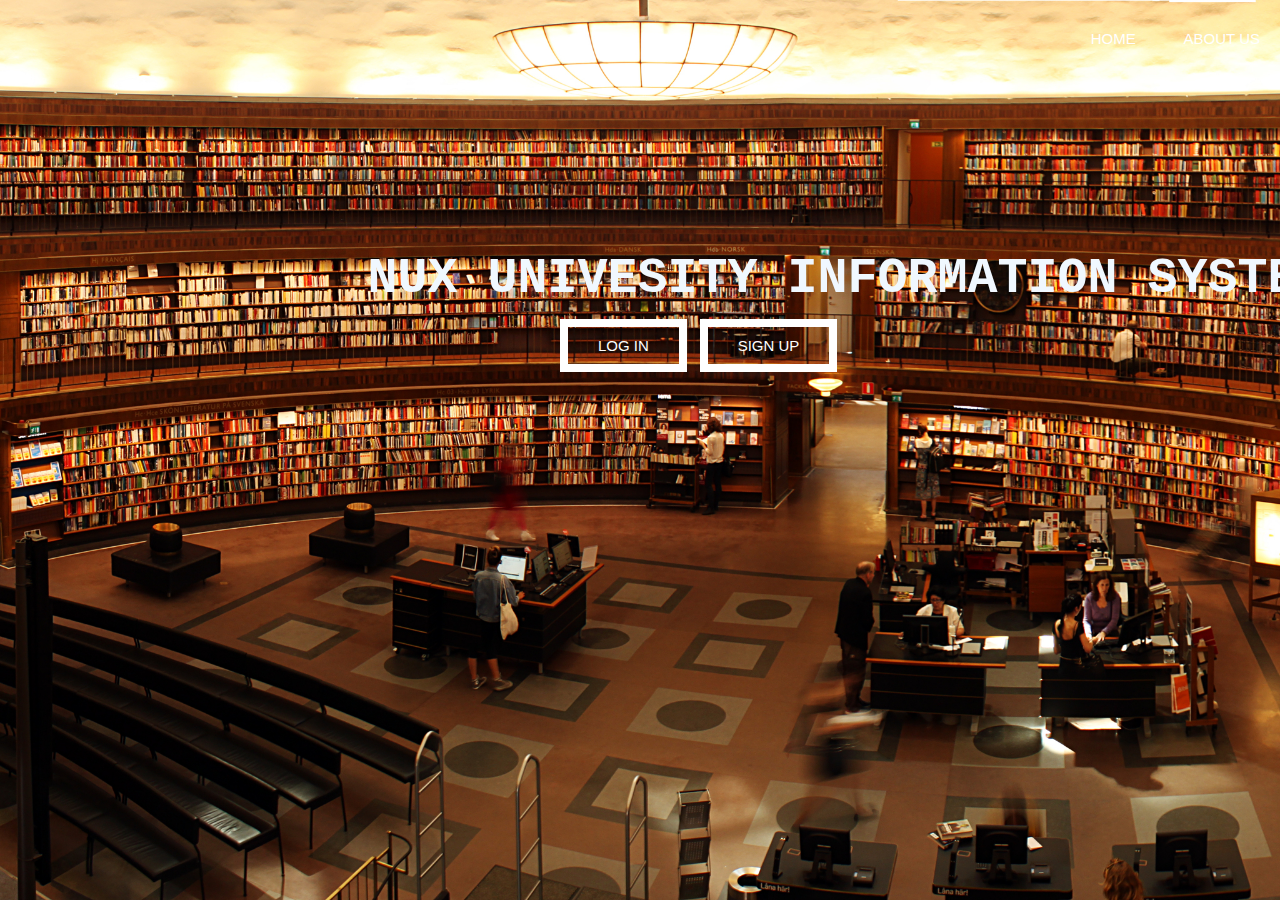
<file: index.html>
<html>
<head>
    <title>University Information</title>
   <link href="style1.css" rel="stylesheet" type="text/css">
</head> 
<body>
    <header>
        
  
    <ul class="main-nav">    
        <li class="active"><a href="index.html"> HOME </a></li>
        
        <li><a href="about.html"> ABOUT US </a></li>
    </ul>    
        
    </div>
        
    <div class="hero">
     
	<h2> NUX UNIVESITY INFORMATION SYSTEM </h2>
        
    <div class="button">
        <a href="loginoption.html" class="btn btn-one"> LOG IN</a>
        <a href="register.php" class="btn btn-two"> SIGN UP</a>    
    </div>    
            
    </div>
    
    </header>


        
</body>    
</html>
</file>
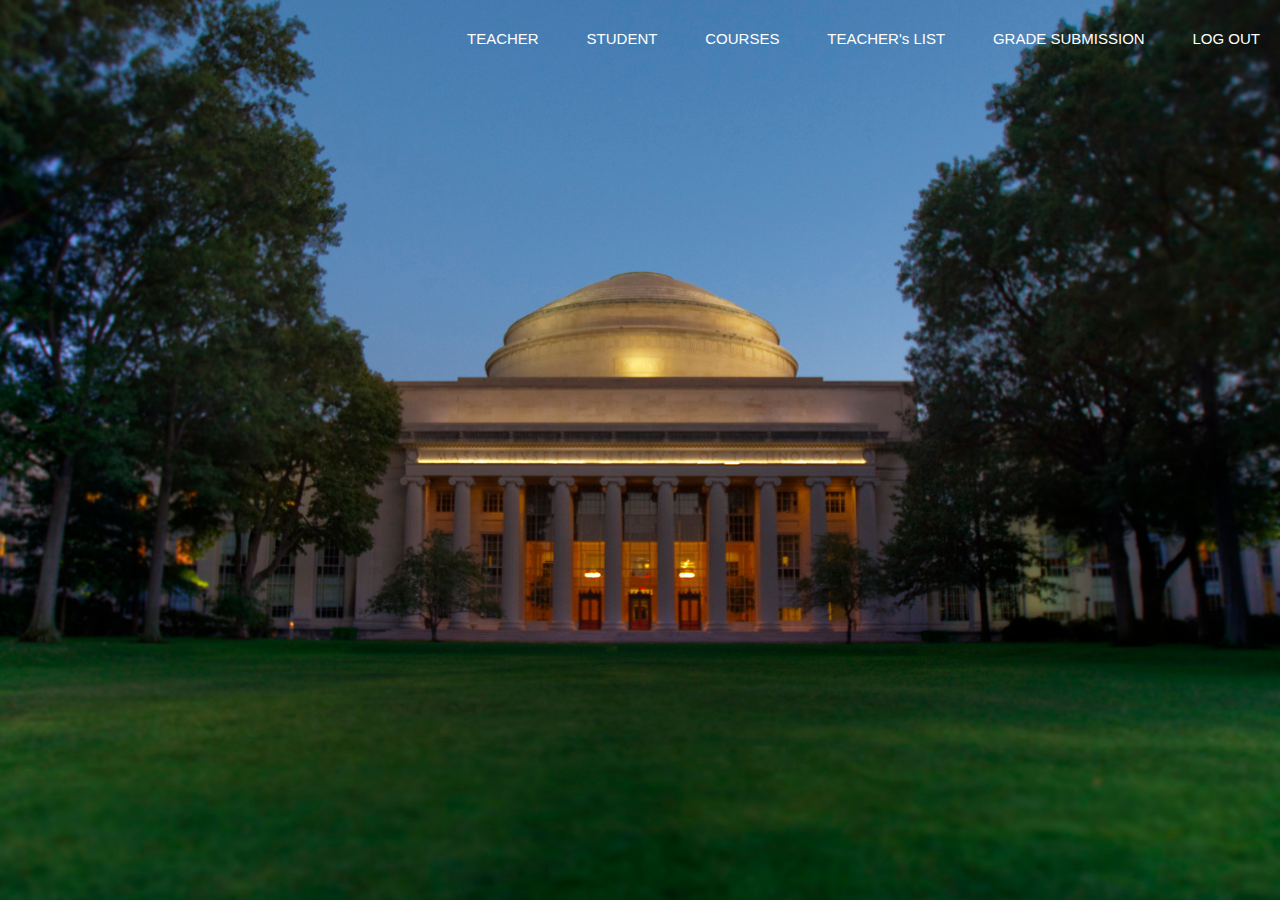
<file: admin.html>
<html>
<head>
    <title>ADMIN PAGE</title>
    <link href="style8.css" rel="stylesheet" type="text/css">
</head> 
<body>
    <header>
        

            
    <ul class="main-nav">    
       
        <li><a href="teacherview.php"> TEACHER</a></li>
        <li><a href="studentview.php"> STUDENT</a></li>
        <li><a href="courseview.php"> COURSES </a></li>
		<li><a href="teacherlistview.php"> TEACHER's LIST</a></li>
		<li><a href="submitview.php">GRADE SUBMISSION </a></li>
		
		<li><a href="index.html"> LOG OUT </a></li>
    </ul>    
        
    </div>
        
            
    </div>
    
    </header>


        
</body>    
</html>
</file>
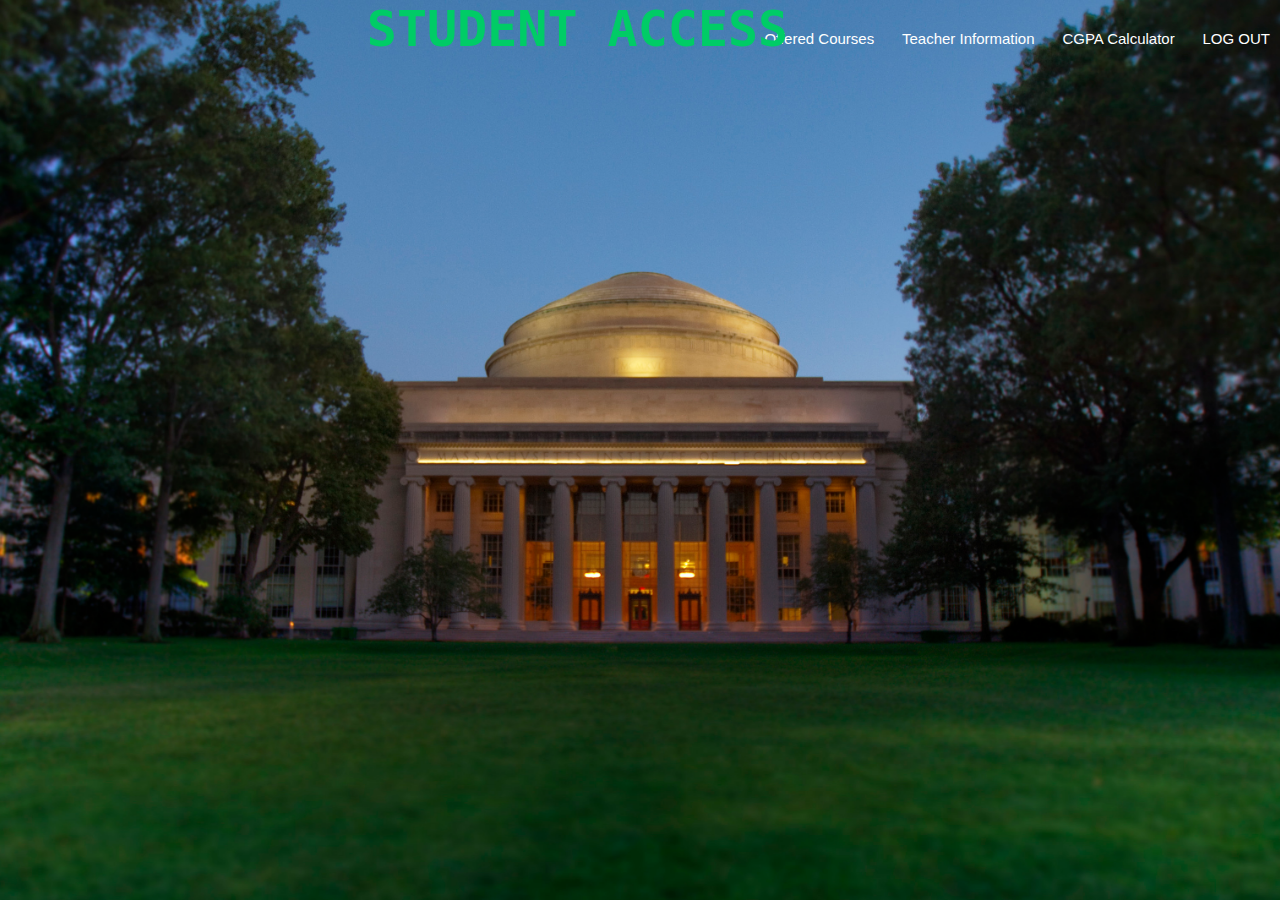
<file: index2.html>
<html>
<head>
    <title>Student User</title>
    <link href="style2.css" rel="stylesheet" type="text/css">
</head> 
<body>
    <header>
        
   
            
    <ul class="main-nav">    
        
		<li><a href="offeredcourseview.php"> Offered Courses</a></li>
		<li><a href="teacheraboutview.php"> Teacher Information</a></li>
		<li><a href="cgpa.html"> CGPA Calculator</a></li>
        
		<li><a href="index.html"> LOG OUT</a></li>
    </ul>    
        
    </div>
        
    <div class="hero">
 
	<h2> Student Access </h2>       
    </div>
    
    </header>


        
</body>    
</html>
</file>
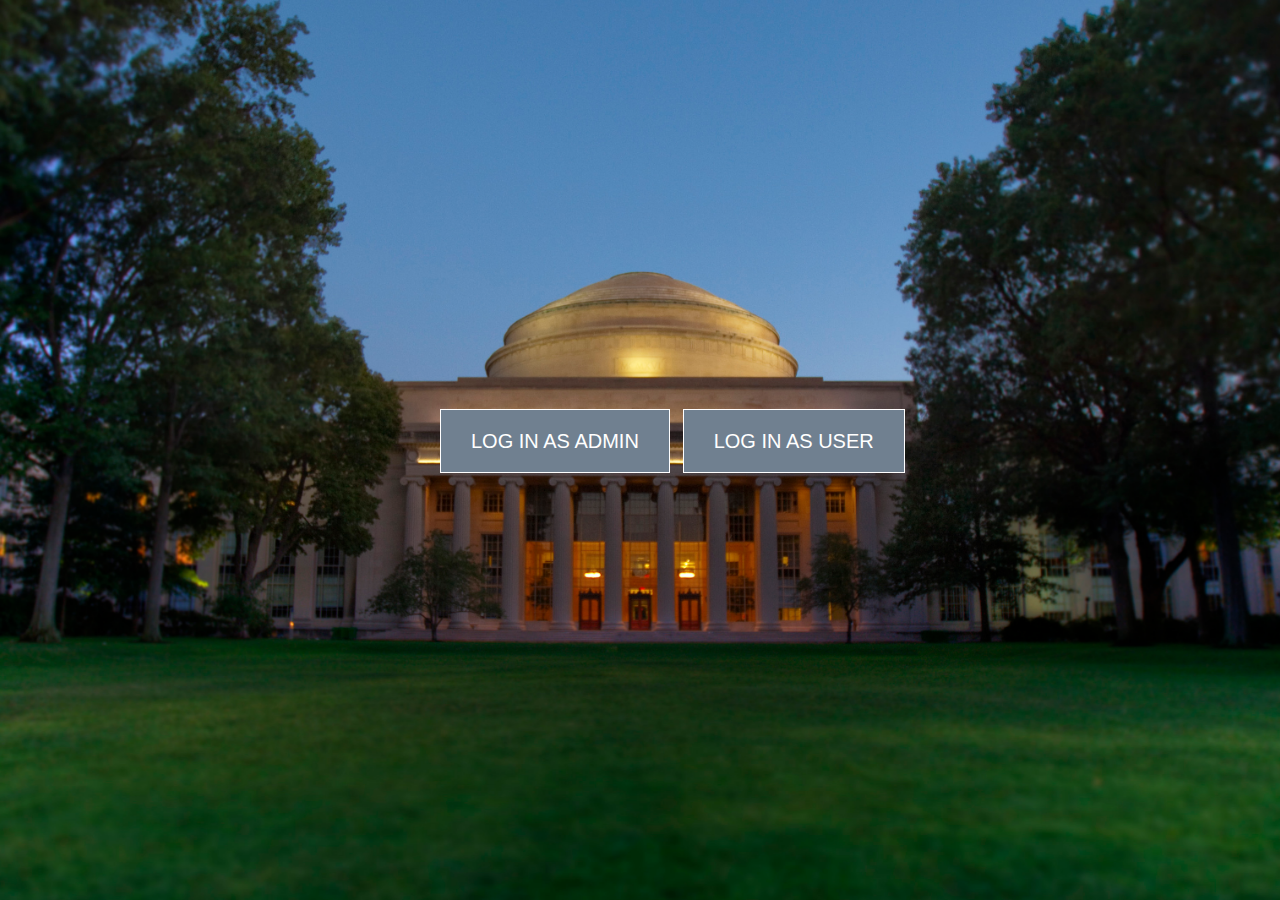
<file: loginoption.html>
<html>
<head>
    <title>Bangladesh Cricket Board</title>
    <link href="style5.css" rel="stylesheet" type="text/css">
</head> 
<body>
    <header>
    <div class="hero">      
    <div class="button">
        <a href="login.php" class="btn btn-one"> LOG IN AS ADMIN</a>
        <a href="loginuser.php" class="btn btn-two"> LOG IN AS USER </a>    
    </div>    
            
    </div>
    
    </header>


        
</body>    
</html>
</file>
<file: style1.css>
/*this is the css page for home page before login*/

*
{
    margin: 0;
    padding: 0;
}

body
{
	
    font-family: monospace;
}
.row
{
    max-width: 1200px;
    margin: auto;
}

.main-nav
{
    float: right;
    list-style: none;
    margin-top: 30px;
	
}
.main-nav li
{
    display: inline-block;
}

.main-nav li a:hover
{
	background-color:#ff704d;
    transition: all 0.1s ease-in;
    border: 1px solid white;
}


.main-nav li a
{
    color: white;
    text-decoration: none;
    padding: 5px 20px;
    font-family: "Roboto", sans-serif;
    font-size: 15px;
	
}

.hero
{
    position: absolute;
    width: 1500px;
    margin-left: 120px;
	margin-top: 250px;
    padding-bottom: 80px;
}


h1
{
	
    color:  #d9d9d9;
    text-transform: uppercase;
    font-size: 50px;
    text-align: center;
    margin-top: 200px;
	padding-right: 45px;
    
}
h2
{
	color:#F0F8FF;
    text-transform: uppercase;
    font-size: 50px;
    text-align: center;
	padding-right: 45px;
}
header
{
    background-image:url(2.jpg);
    height: 100vh;
    background-size: cover;
    background-position: center;
}
.button
{
    margin-top: 30px;
    margin-left: 440px;
}

.btn
{
    border: 8px solid white;
    padding: 10px 30px;
    color: white;
    text-decoration: none;
    margin-right: 5px;
    font-size: 15px;
    text-transform: uppercase;
}
.btn-one
{
    font-family: "Roboto", sans-serif;
}
.btn-one:hover
{
    background-color: #ff9f80;
    transition: all 0.5s ease-in;
    
        
}

.btn-two
{
    font-family: "Roboto", sans-serif;
}


.btn-two:hover
{
    background-color: #ff9f80;
    transition: all 0.5s ease-in;
    
        
}

.logo img
{
	padding-top:10px;
    width: 150px;
    height: auto;
}
</file>
<file: style8.css>
/*this is the css page for home page FOR ADMIN*/

*
{
    margin: 0;
    padding: 0;
}

body
{
	
    font-family: monospace;
}
.row
{
    max-width: 1200px;
    margin: auto;
}

.main-nav
{
    float: right;
    list-style: none;
    margin-top: 30px;
	
}
.main-nav li
{
    display: inline-block;
}

.main-nav li a:hover
{
	background-color:#ff704d;
    transition: all 0.1s ease-in;
    border: 1px solid white;
}


.main-nav li a
{
    color: white;
    text-decoration: none;
    padding: 5px 20px;
    font-family: "Roboto", sans-serif;
    font-size: 15px;
	
}
header
{
    background-image:url(1.jpg);
    height: 100vh;
    background-size: cover;
    background-position: center;
}
</file>
<file: style2.css>
/*this is the css page for home page after login*/

*
{
    margin: 0;
    padding: 0;
}

body
{
	
    font-family: monospace;
}
.row
{
    max-width: 1200px;
    margin: auto;
}

.main-nav
{
    float: right;
    list-style: none;
    margin-top: 30px;
}
.main-nav li
{
    display: inline-block;
}



.main-nav li a:hover
{
	background-color:#ff704d;
    transition: all 0.1s ease-in;
    border: 1px solid white;
}


.main-nav li a
{
    color: white;
    text-decoration: none;
    padding: 5px 10px;
    font-family: "Roboto", sans-serif;
    font-size: 15px;
}

.hero
{
    position: absolute;
    width: 1200px;
    margin-left: 0px;
	margin-top: 0px;
    padding-bottom: 100px;
}


h1
{
	
    color:  #d9d9d9;
    text-transform: uppercase;
    font-size: 50px;
    text-align: center;
    margin-top: 200px;
	padding-right: 45px;
    
}
h2
{
	color:#00cc66;
    text-transform: uppercase;
    font-size: 50px;
    text-align: center;
	padding-right: 45px;
}
header
{
    background-image:url(1.jpg);
    height: 100vh;
    background-size: cover;
    background-position: center;
}

.logo img
{
	padding-top:10px;
    width: 150px;
    height: auto;
}
</file>
<file: style5.css>
/*this is the css page for login choice */

*
{
    margin: 0;
    padding: 0;
}

body
{
	
    font-family: monospace;
}
.hero
{
	
    position: absolute;
    width: 1200px;
    margin-left: 0px;
	margin-top: 0px;
    padding-bottom: 100px;
}

header
{
    background-image:url(1.jpg);
    height: 100vh;
    background-size: cover;
    background-position: center;
}
.button
{
	padding-top: 400px;
	float: center;
    margin-top: 30px;
    margin-left: 440px;
}

.btn
{
    border: 1px solid white;
	background: #708090;
    padding: 20px 30px;
    color: white;
    text-decoration: none;
    margin-right: 5px;
    font-size: 20px;
    text-transform: uppercase;
}
.btn-one
{
    font-family: "Roboto", sans-serif;
}
.btn-one:hover
{
    background-color: #ff9f80;
    transition: all 0.5s ease-in;
    
        
}

.btn-two
{
    font-family: "Roboto", sans-serif;
}


.btn-two:hover
{
    background-color: #ff9f80;
    transition: all 0.5s ease-in;
    
        
}
</file>
